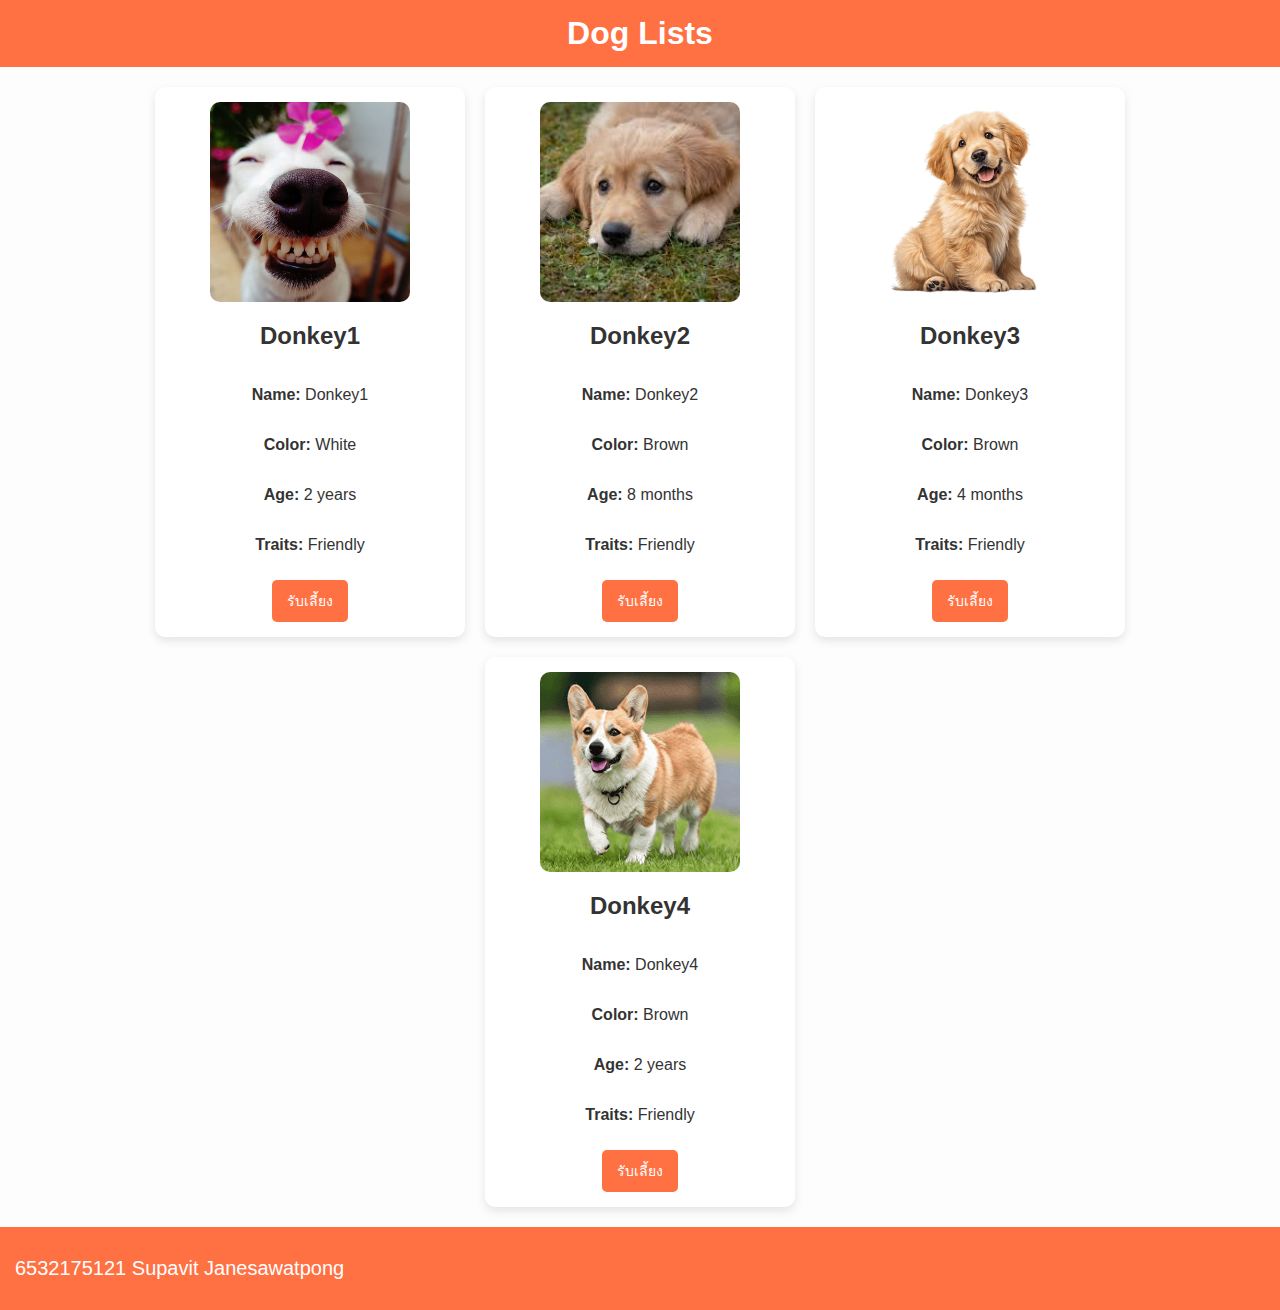
<file: index.html>
<!DOCTYPE html>
<html lang="en">
<head>
    <meta charset="UTF-8">
    <meta name="viewport" content="width=device-width, initial-scale=1.0">
    <title>Stray Dog</title>
    <link rel="stylesheet" href="style.css">
</head>
<body>
    <header>
        <h1>Dog Lists</h1>
    </header>

    <div class="dog-list">
        <div class="dog-card">
            <img src="imgs/Dog1.jpg" alt="Dog 1" width="200" height="200">
            <h2>Donkey1</h2>
            <p><strong>Name:</strong> Donkey1</p>
            <p><strong>Color:</strong> White</p>
            <p><strong>Age:</strong> 2 years</p>
            <p><strong>Traits:</strong> Friendly</p>
            <a href="adoptme.html">
                <button>รับเลี้ยง</button>
            </a>
        </div>
        <div class="dog-card">
            <img src="imgs/Dog2.jpg" alt="Dog 2" width="200" height="200">
            <h2>Donkey2</h2>
            <p><strong>Name:</strong> Donkey2</p>
            <p><strong>Color:</strong> Brown</p>
            <p><strong>Age:</strong> 8 months</p>
            <p><strong>Traits:</strong> Friendly</p>
            <a href="adoptme.html">
                <button>รับเลี้ยง</button>
            </a>
        </div>
        <div class="dog-card">
            <img src="imgs/Dog3.png" alt="Dog 3" width="200" height="200">
            <h2>Donkey3</h2>
            <p><strong>Name:</strong> Donkey3</p>
            <p><strong>Color:</strong> Brown</p>
            <p><strong>Age:</strong> 4 months</p>
            <p><strong>Traits:</strong> Friendly</p>
            <a href="adoptme.html">
                <button>รับเลี้ยง</button>
            </a>
        </div>
        <div class="dog-card">
            <img src="imgs/Dog4.png" alt="Dog 4" width="200" height="200">
            <h2>Donkey4</h2>
            <p><strong>Name:</strong> Donkey4</p>
            <p><strong>Color:</strong> Brown</p>
            <p><strong>Age:</strong> 2 years</p>
            <p><strong>Traits:</strong> Friendly</p>
            <a href="adoptme.html">
                <button>รับเลี้ยง</button>
            </a>
        </div>
    </div>

    <footer>
        <p>6532175121 Supavit Janesawatpong</p>
    </footer>
</body>
</html>
</file>
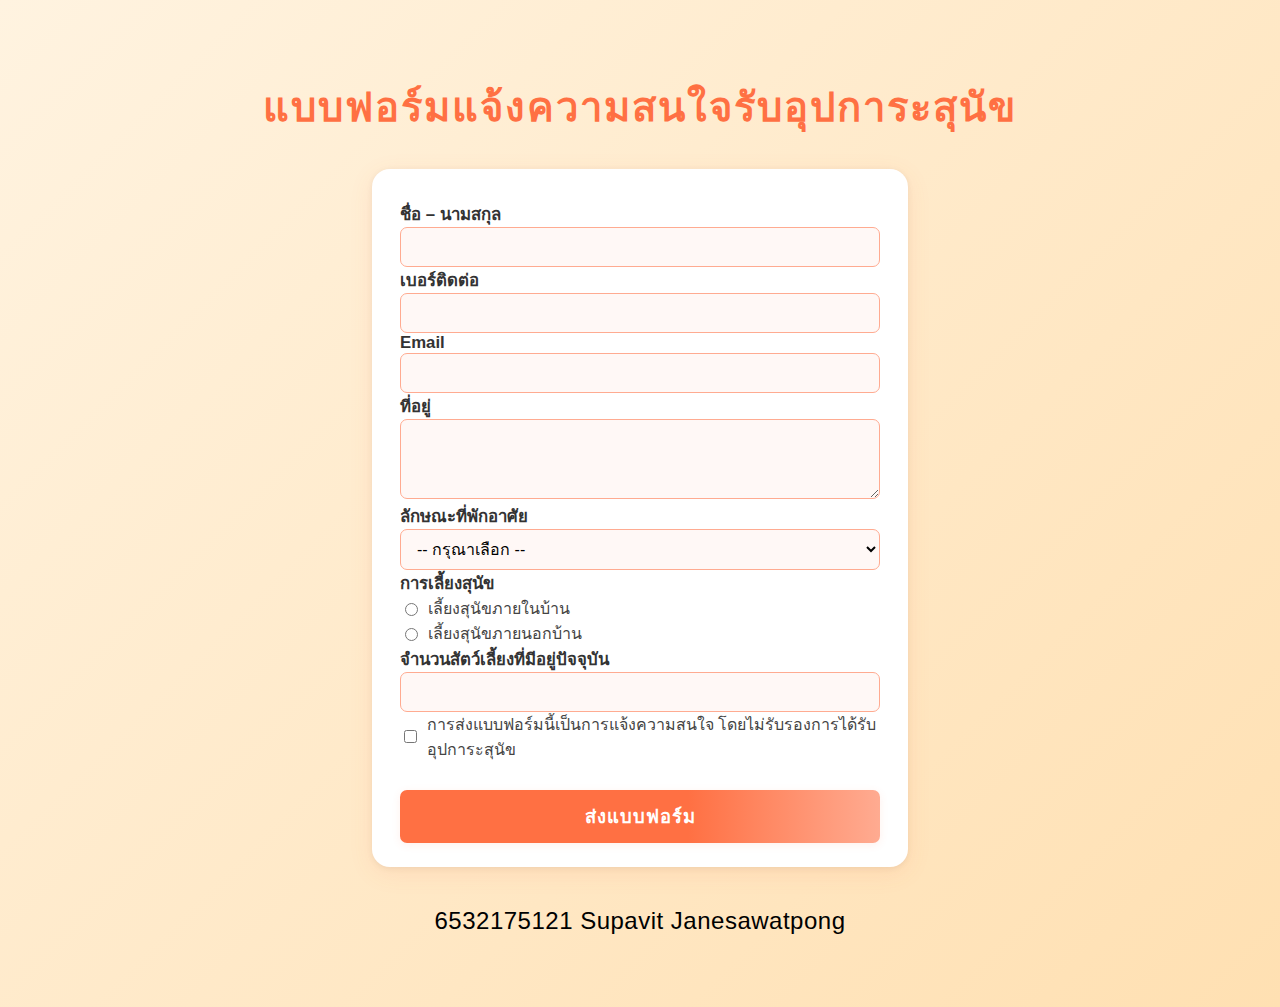
<file: adoptme.html>
<!DOCTYPE html>
<html lang="th">
<head>
    <meta charset="UTF-8">
    <meta name="viewport" content="width=device-width, initial-scale=1.0">
    <title>แบบฟอร์มแจ้งความสนใจรับอุปการะสุนัข</title>
    <link rel="stylesheet" href="adoptme.css">
    <script src="adoptme.js"></script>
</head>
<body>

    <h1>แบบฟอร์มแจ้งความสนใจรับอุปการะสุนัข</h1>

    <form action="#" method="post" onsubmit="return validateForm()">
        <label for="fullname">ชื่อ – นามสกุล</label>
        <input type="text" id="fullname" name="fullname" onchange=validateFullname()>

        <label for="phone">เบอร์ติดต่อ</label>
        <input type="tel" id="phone" name="phone" onchange="validatePhone()">

        <label for="email">Email</label>
        <input type="email" id="email" name="email" onchange="validateEmail()">

        <label for="address">ที่อยู่</label>
        <textarea id="address" name="address" rows="3" onchange="validateAddress()"></textarea>

        <label for="housing">ลักษณะที่พักอาศัย</label>
        <select id="housing" name="housing" onchange="validateHousing()">
            <option value="">-- กรุณาเลือก --</option>
            <option value="บ้านสวน">บ้านสวน</option>
            <option value="บ้านเดี่ยว">บ้านเดี่ยว</option>
            <option value="บ้านทาวน์โฮม">บ้านทาวน์โฮม</option>
            <option value="คอนโดมิเนียม/หอพัก">คอนโดมิเนียม/หอพัก</option>
        </select>

        <div class="form-group">
            <label class="form-label">การเลี้ยงสุนัข</label>
            <div class="radio-group">
                <input type="radio" name="dog_place" id="indoor" onchange="validateDogPlace()">
                <label for="indoor">
                    เลี้ยงสุนัขภายในบ้าน
                </label>
            </div>
            <div class="radio-group">
                <input type="radio" name="dog_place" id="outdoor" value="ภายนอกบ้าน" onchange="validateDogPlace()">
                <label for="outdoor">
                    เลี้ยงสุนัขภายนอกบ้าน
                </label>
            </div>
        </div>

        <div class="form-group" onchange="validatePetCount()">
            <label class="form-label">จำนวนสัตว์เลี้ยงที่มีอยู่ปัจจุบัน</label>
            <input type="number" id="pet_count" name="pet_count" min="0">
        </div>

        <div class="checkbox-group">
            <input type="checkbox" name="agreement" id="agreement" >
            <label for="agreement" required>
                การส่งแบบฟอร์มนี้เป็นการแจ้งความสนใจ โดยไม่รับรองการได้รับอุปการะสุนัข
            </label>
        </div>
        <button type="submit">ส่งแบบฟอร์ม</button>
    </form>

    <footer>
        <p>6532175121 Supavit Janesawatpong</p>
    </footer>

</body>
</html>
</file>
<file: style.css>
body {
    font-family: Arial, sans-serif;
    margin: 0;
    padding: 0;
    background-color: #fdfdfd;
    color: #333;
    display: flex;
    flex-direction: column;
    min-height: 100vh;
}

header {
    background-color: #ff7043;
    color: white;
    padding: 15px;
    text-align: center;
}

h1 {
    margin: 0;
}

.dog-list {
    display: flex;
    flex-wrap: wrap;
    justify-content: center;
    padding: 20px;
    gap: 20px;
    flex: 1;
}

.dog-card {
    background: white;
    border-radius: 10px;
    box-shadow: 0 4px 10px rgba(0,0,0,0.1);
    padding: 15px;
    width: 280px;
    min-height: 350px;
    display: flex;
    align-items: center;
    flex-direction: column;
    justify-content: space-between;
    text-align: center;
    transition: transform 0.2s ease-in-out;
}

.dog-card:hover {
    transform: scale(1.05);
}

.dog-card img {
    border-radius: 10px;
    max-width: 100%;
    height: 200px;
    object-fit: cover;
}

button {
    background-color: #ff7043;
    color: white;
    border: none;
    padding: 10px 15px;
    border-radius: 5px;
    cursor: pointer;
    font-size: 14px;
    margin-top: 10px;
}

button:hover {
    background-color: #ff5722;
}

a {
    text-decoration: none;
}
a button {
    display: inline-block;
    width: 100%;
}

footer {
    background-color: #ff7043;
    color: white;
    padding: 10px 15px;
    font-size: 20px;
    text-align: left;
}
</file>
<file: adoptme.css>
body {
    font-family: 'Segoe UI', Arial, sans-serif;
    background: linear-gradient(135deg, #fff3e0 0%, #ffe0b2 100%);
    padding: 40px 0;
    min-height: 100vh;
}

h1 {
    text-align: center;
    color: #ff7043;
    letter-spacing: 2px;
    margin-bottom: 30px;
    font-size: 2.5rem;
}

form {
    max-width: 480px;
    margin: 0 auto;
    background: #fff;
    padding: 32px 28px 24px 28px;
    border-radius: 18px;
    box-shadow: 0 6px 24px rgba(255, 112, 67, 0.10), 0 1.5px 6px rgba(0, 0, 0, 0.06);
    gap: 16px;
}

label {
    display: block;
    font-weight: 600;
    color: #333;
    font-size: 1.05rem;
}

input,
select,
textarea {
    width: 100%;
    padding: 10px 12px;
    border-radius: 7px;
    border: 1.5px solid #ffab91;
    background: #fff8f6;
    font-size: 1rem;
    transition: border-color 0.2s;
    box-sizing: border-box;
}

input:focus,
select:focus,
textarea:focus {
    border-color: #ff7043;
    outline: none;
    background: #fff;
}

textarea {
    resize: vertical;
    min-height: 80px;
    max-height: 220px;
}

.form-group {
    display: flex;
    flex-direction: column;
}

.form-label {
    display: block;
    font-weight: 600;
    color: #333;
    font-size: 1.05rem;
    align-items: center;
}

.radio-group,
.checkbox-group {
    display: flex;
    flex-direction: row;
    align-items: center;
    justify-content: flex-start;
    
    gap: 7px;
}

.radio-group label,
.checkbox-group label {
    display: flex; 
    flex-direction: row;
    align-items: center;
    gap: 10px; 
    cursor: pointer;
    font-weight: 400;
    color: #444;
    font-size: 1rem;

}

.radio-group input[type="radio"],
.checkbox-group input[type="checkbox"] {
    display: flex;
    accent-color: #ff7043;
    width: fit-content;
}

button {
    background: linear-gradient(90deg, #ff7043 60%, #ffab91 100%);
    color: white;
    border: none;
    padding: 12px 0;
    border-radius: 7px;
    cursor: pointer;
    margin-top: 28px;
    width: 100%;
    font-size: 1.15rem;
    font-weight: 600;
    letter-spacing: 1px;
    box-shadow: 0 2px 8px rgba(255, 112, 67, 0.10);
    transition: background 0.2s, box-shadow 0.2s;
}

button:hover {
    background: linear-gradient(90deg, #ff5722 60%, #ff7043 100%);
    box-shadow: 0 4px 16px rgba(255, 112, 67, 0.15);
}

footer {
    margin-top: 40px;
    text-align: center;
    font-size: 24px;
    color: #000000;
    letter-spacing: 0.5px;
}

.invalid {
    border-color: #ff0000 !important; /* เปลี่ยนสีเส้นกรอบเป็นสีแดง */
    background: #fff5f5; /* เพิ่มพื้นหลังสีชมพูอ่อนๆ */
}

/* For error messages */
.error-message {
    color: #ff4d4d;
    font-size: 0.9em;
    margin-top: 5px;
    display: flex; 
    flex-direction: column;
}

/* For groups with errors */
.invalid-group label {
    color: #ff4d4d;
    display: flex;
}

/* To correct the placement of the radio group */
.form-group {
    display: flex;
    flex-direction: column;
}
</file>
